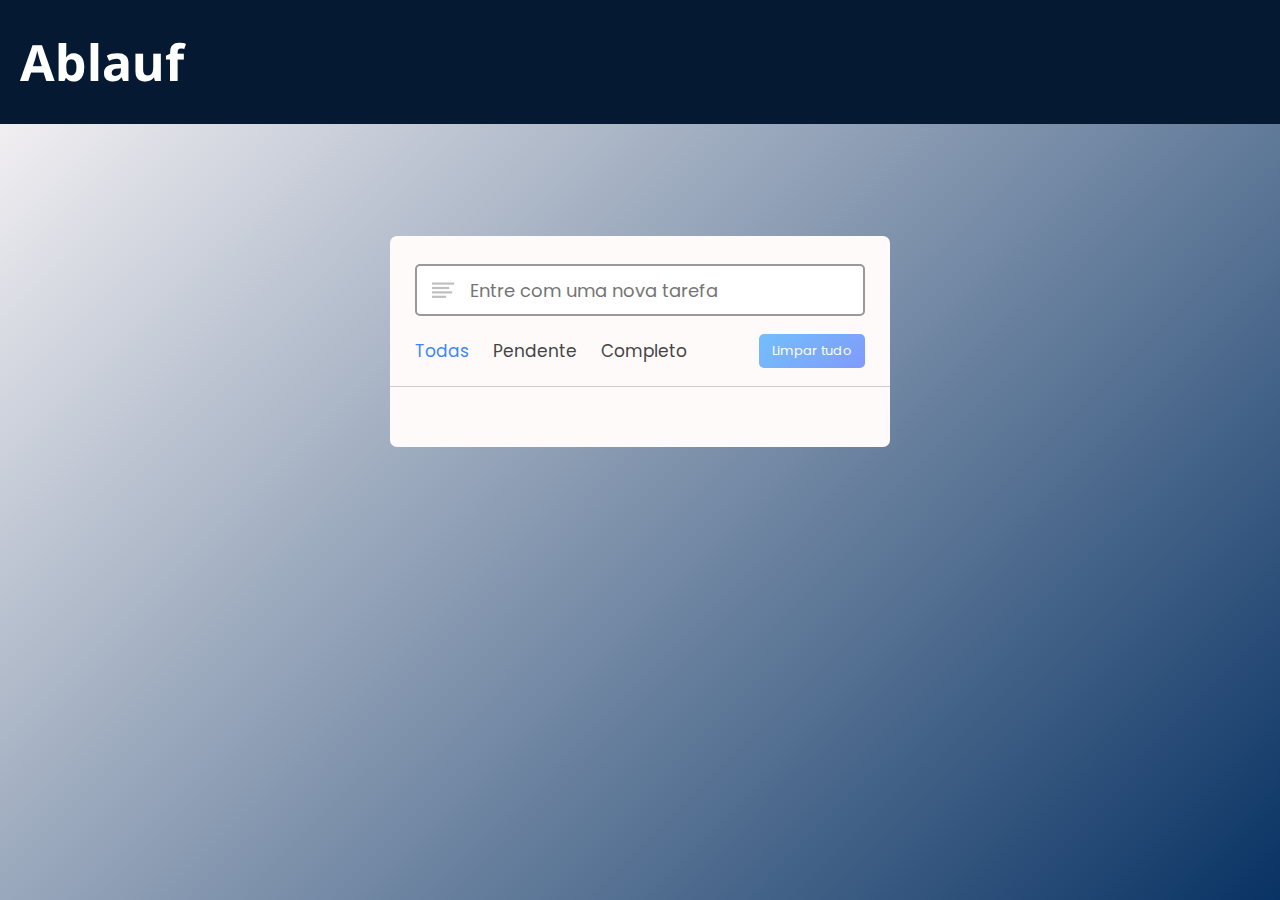
<file: Aufgabenliste-To-do-list-/index.html>
<!DOCTYPE html>
<html lang="en">
<head>
    <meta charset="UTF-8">
    <meta http-equiv="X-UA-Compatible" content="IE=edge">
    <meta name="viewport" content="width=device-width, initial-scale=1.0">
    <title>To-do-list</title>
    <link rel="stylesheet" href="./Css/style.css">
    <link rel="stylesheet" href="https://unicons.iconscout.com/release/v4.0.0/css/line.css">
</head>
<body>
    <div class="header">
        <!-- Ablauf(Aplauf pronounce) is a term that can means expiry(termo)-->
        <h1>Ablauf</h1>
    </div>

    <div class="container">
        <div class="task-input">
            <input type="text" placeholder="Entre com uma nova tarefa">
            <img src="./Img/bars-icon.svg" alt="icon">  
        </div>
        <div class="list">
            <div class="filters">
                <span class="active" id="all">Todas</span>
                <span id="pending">Pendente</span>
                <span id="completed">Completo</span>
            </div>
            <button class="clear-btn">Limpar tudo</button>
        </div>
        <ul class="task-box"></ul>
    </div>

    <script src="./Js/script.js"></script>
</body>
</html>
</file>
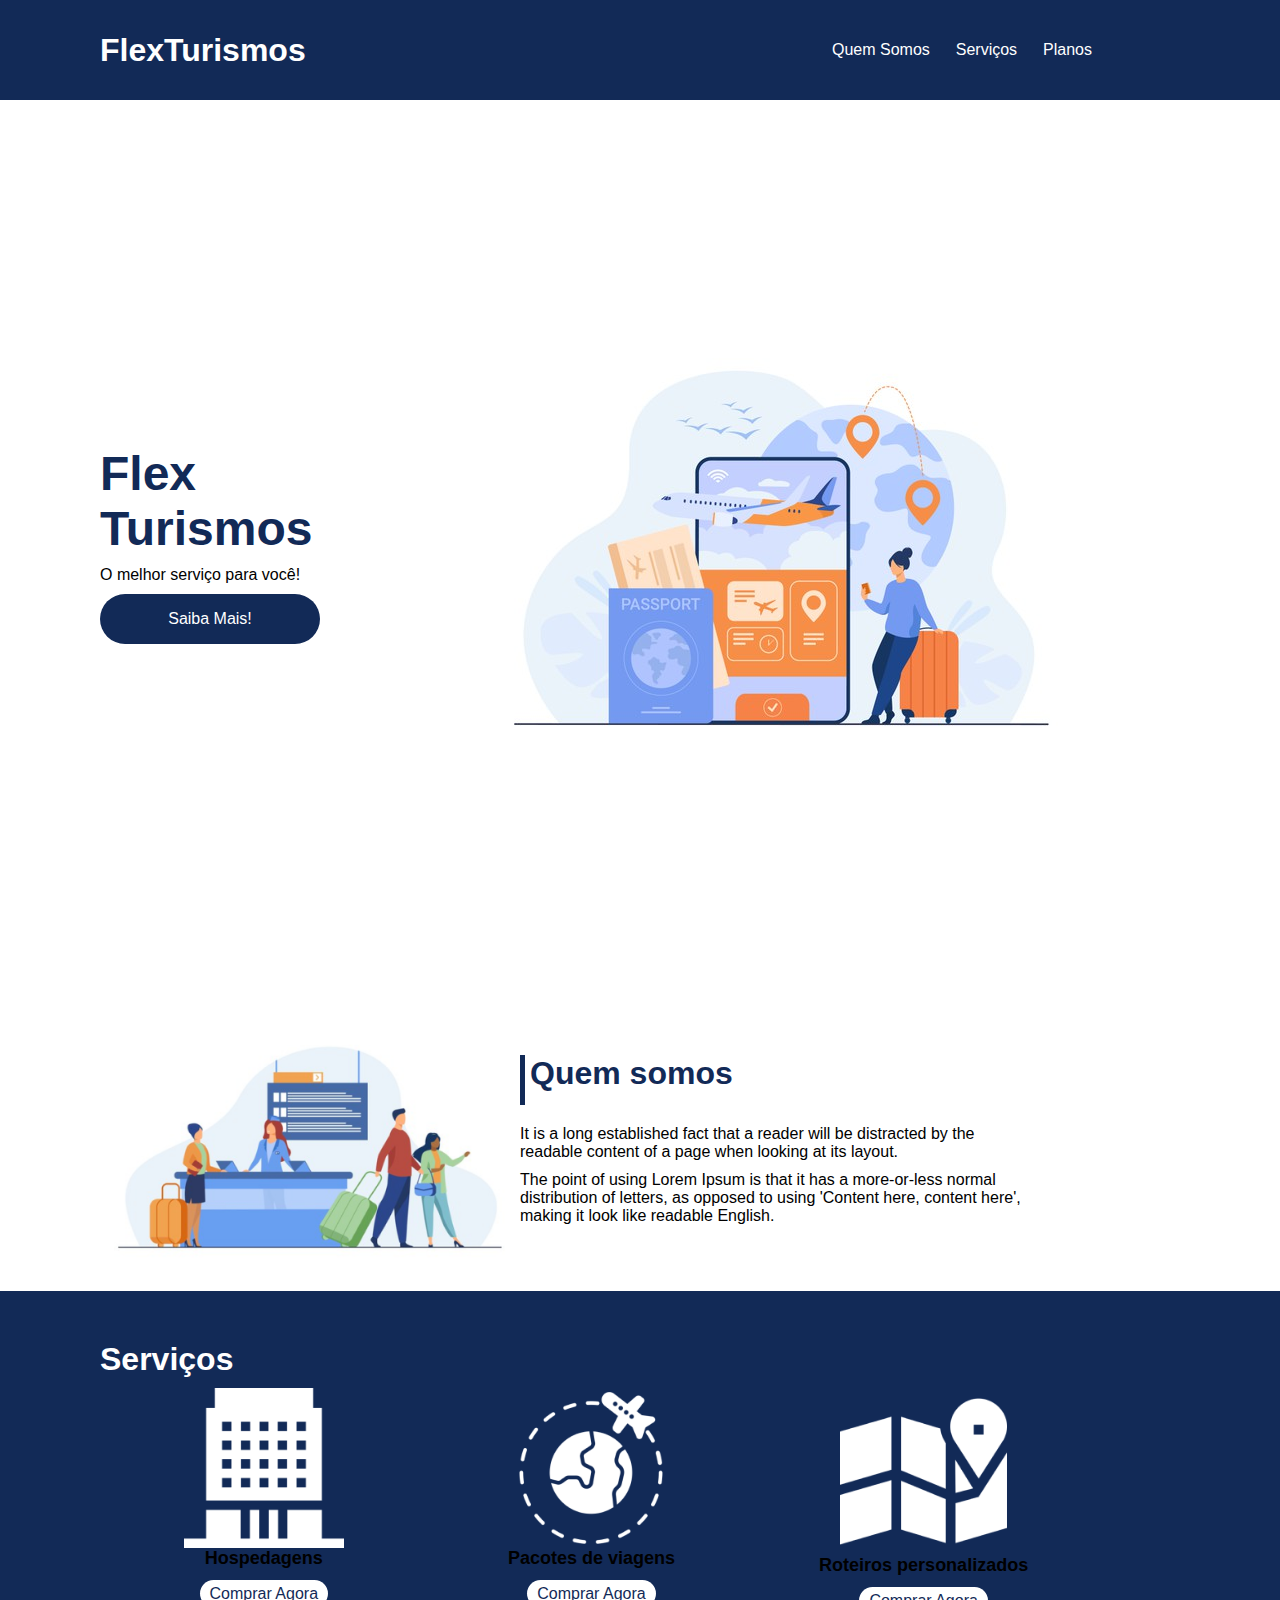
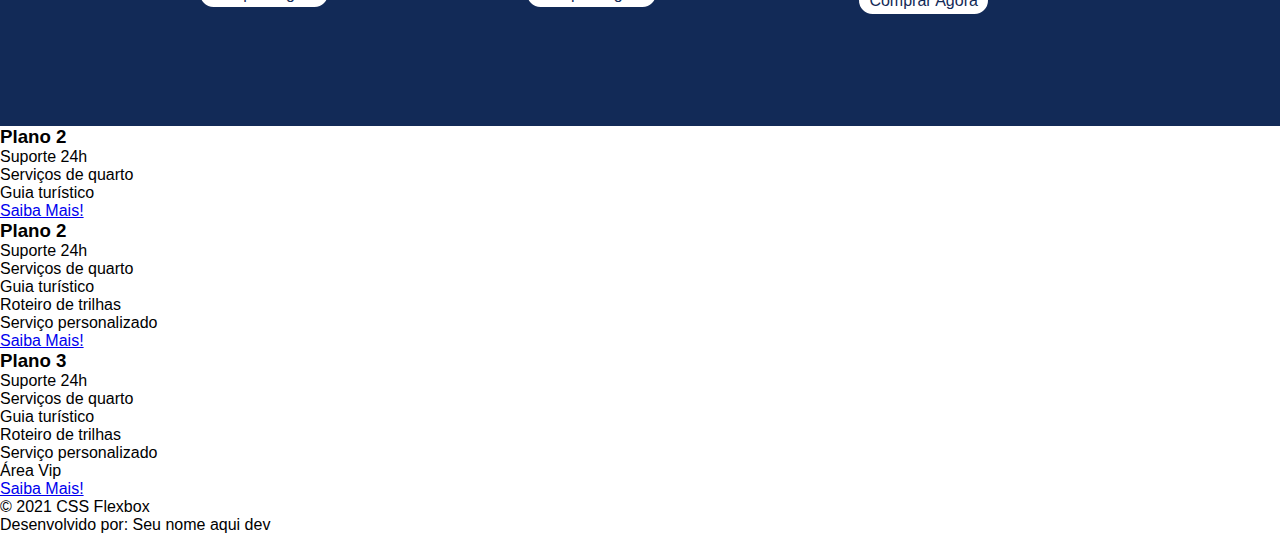
<file: project-flexbox-dio-master/flex-projeto/index.html>
<!DOCTYPE html>
<html lang="pt-br">
<head>
    <meta charset="UTF-8">
    <meta name="viewport" content="width=device-width, initial-scale=1.0">
    <title>Flex Turismos</title>
    <link rel="stylesheet" href="./style.css">
    <link rel="preconnect" href="https://fonts.googleapis.com/">
    <link rel="preconnect" href="https://fonts.gstatic.com/" crossorigin>
    <link rel="preconnect" href="https://fonts.googleapis.com/css?family=Open+Sans:ital, wgth@0, 300;0,400;0,600;0,700;1,300;1,400;1,600&display=swap" >
</head>
<body>
    <header>
        <div class="flex-container menu">
            <h1>FlexTurismos</h1>
            <ul class="list-items ">
                <li><a href="#quem-somos">Quem Somos</a></li>
                <li><a href="#servicos">Serviços</a></li>
                <li><a href="#planos">Planos</a></li>
            </ul>
        </div>

    </header>

    <div class="flex-container apresentacao">
        <div class="texto-apresentacao">
            <h1>Flex <br>Turismos</h1>
            <p>O melhor serviço para você!</p>
            <a href="">Saiba Mais!</a>
        </div>

        <div>
            <div><img src="./images/0-main.png" alt="banner de apresentação"></div>
        </div>
    </div>

    <div class="flex-container" id="quem-somos">
        <div>
            <h2>Quem somos</h2>
            <p>It is a long established fact that a reader will be distracted by the readable content of a page when looking at its layout. </p>
            <p>The point of using Lorem Ipsum is that it has a more-or-less normal distribution of letters, as opposed to using 'Content here, content here', making it look like readable English.</p>
        </div>

        <div>
            <img src="./images/1-quem-somos.png" alt="balcão de atendimento">
        </div>
    </div>

    <div class="container-externo">
        <div class="flex-container" id="servicos">
            <div>
                <h2>Serviços</h2>
            </div>

            <div class="list-servicos">
                <div class="item-servico">
                    <div><img src="./images/icon-2.png" alt="hospedagens"></div>
                    <p>Hospedagens</p>
                    <a href="#">Comprar Agora</a>
                </div>

                <div class="item-servico">
                <div><img src="./images/icon-1.png" alt="pacote de viagens"></div>
                <p>Pacotes de viagens</p>
                <a href="#">Comprar Agora</a>
                </div>

                <div class="item-servico">
                    <div><img src="./images/icon-3.png" alt="roteiros personalizados"></div>
                    <p>Roteiros personalizados</p>
                    <a href="#">Comprar Agora</a>
                </div>

            </div>
        </div>
    </div>
        

    <div>

        <div>
            <h3>Plano 2</h3>
            <ul>
                <li>Suporte 24h</li>
                <li>Serviços de quarto</li>
                <li>Guia turístico</li>
            </ul>
            <a href="#">Saiba Mais!</a>
        </div>

        <div>
            <h3>Plano 2</h3>
            <ul>
                <li>Suporte 24h</li>
                <li>Serviços de quarto</li>
                <li>Guia turístico</li>
                <li>Roteiro de trilhas</li>
                <li>Serviço personalizado</li>
            </ul>
            <a href="#">Saiba Mais!</a>
        </div>

        <div>
            <h3>Plano 3</h3>
            <ul>
                <li>Suporte 24h</li>
                <li>Serviços de quarto</li>
                <li>Guia turístico</li>
                <li>Roteiro de trilhas</li>
                <li>Serviço personalizado</li>
                <li>Área Vip</li>
            </ul>
            <a href="#">Saiba Mais!</a>
        </div>
    </div>

    <footer>
        <p>&copy; 2021 CSS Flexbox</p>
        <p>Desenvolvido por: Seu nome aqui dev</p>
    </footer>
</body>
</html>
</file>
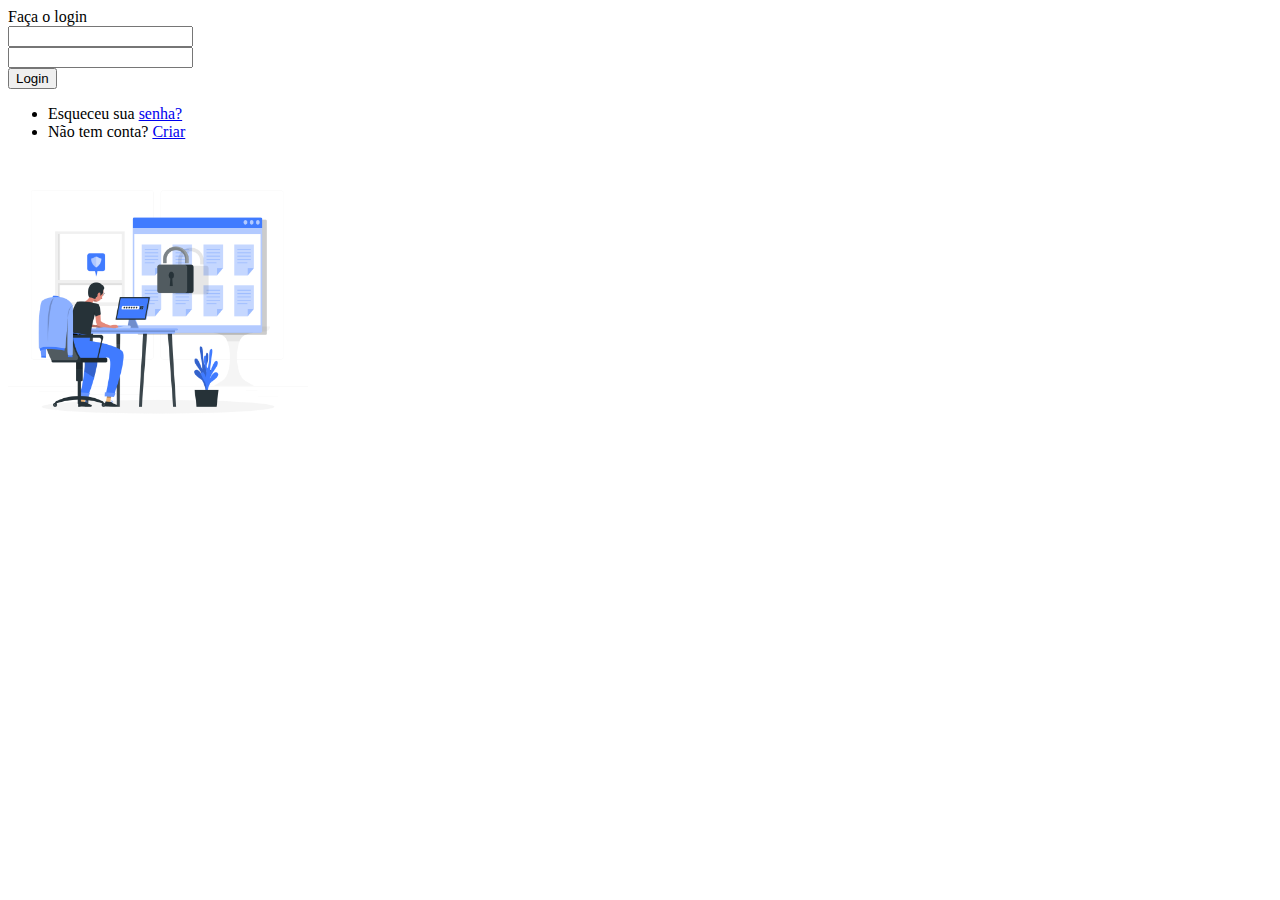
<file: To-do-list-master/TEST AREA/Formulario_Login-main/index.html>
<body>
	
	<div class="container">
		<div class="container-login">
			<div class="wrap-login">
				<form class="login-form">
					<span class="login-form-title">
						Faça o login
					</span>

					<div class="wrap-input margin-top-35 margin-bottom-35">
						<input class="input-form" type="text" name="email" autocomplete="off">
						<span class="focus-input-form" data-placeholder="E-mail"></span>
					</div>

					<div class="wrap-input margin-bottom-35">
						<input class="input-form" type="password" name="password">
						<span class="focus-input-form" data-placeholder="Senha"></span>
					</div>

					<div class="container-login-form-btn">
						<button class="login-form-btn">
							Login
						</button>
					</div>

					<ul class="login-utils">
						<li class="margin-bottom-8 margin-top-8">
							<span class="text1">
								Esqueceu sua
							</span>

							<a href="#" class="text2">
								senha?
							</a>
						</li>

						<li>
							<span class="text1">
								Não tem conta?
							</span>

							<a href="#" class="text2">
								Criar
							</a>
						</li>
					</ul>
				</form>
			</div>
			<img src="images/login.png" width="300" height="300" class="margin-left-50" />
		</div>
	</div>
	
	<script>
		let inputs = document.getElementsByClassName('input-form');
		for (let input of inputs) {
			input.addEventListener("blur", function() {
				if(input.value.trim() != ""){
					input.classList.add("has-val");
				} else {
					input.classList.remove("has-val");
				}
			});
		}
	</script>

</body>
</html>
</file>
<file: Aufgabenliste-To-do-list-/Css/style.css>
/*Import Google Font - Poppins */

@import url("https://fonts.googleapis.com/css2?family=Poppins:wght@400;500;600;700&display=swap");

@import url('https://fonts.googleapis.com/css2?family=Noto+Sans+Georgian:wght@300;400;500&family=Trocchi&display=swap');
/*It resets all styles */
*{
    margin: 0;
    padding: 0;
    box-sizing: border-box;
    font-family: 'Poppins', sans-serif;
}

body{
    width: 100%;
    height: 100vh;
    /*It turns invisible the elements that surpass the limit  */
    overflow: hidden;
    /*Creates a linear gradient(degradê) effect and is applied as background image */
    background: linear-gradient(135deg, #fffafa, #093364);
}

/*applies styles to parts of the document that have been selected by the user  */
::selection{
    color: #fff;
    background: #3C87FF;
}

/*It alocates all the elements of the page*/
.header{
    padding: 20px;
    background-color: #051932;
    color: #fff;
}
h1{
    font-size: 50px;
    font-family: 'Noto Sans Georgian', sans-serif;
    font-weight: bold;
    display: flex;
    align-items: center;
    line-height: 48px;
    margin: 18px auto;
}

.container{
    max-width: 500px;
    padding: 28px 0 30px;
    margin: 112px auto;
    background: #fffafa;
    border-radius: 7px;
    box-shadow: 0 10 px 30px rgba(0,0, 0, 0.1);
}
/*It alocates all the elements of the input, like the image and the input text area.*/

.task-input{
    height: 52px;
    padding: 0 25px;
    /*it specifies a relative position of the element in relation 
    to something: the parent element(container).*/
    position: relative;
}

.task-input img{
    top: 50%;
    /*It makes the element “leave” the hierarchy established by the 
    HTML – in practice, it is a child of the page and not of any element 
    in the HTML defined*/
    position: absolute;
    transform: translate(17px, -50%);
    display: flex;
}

.task-input input{
    height: 100%;
    width: 100%;
    /*Takes off the border when the elements is clicked*/
    outline: none;
    font-size: 18px;
    border-radius: 5px;
    padding: 0 20px 0 53px;
    border: 2.3px solid #999;
}

/*If the mouse selector is hover(sobre) or focus(selecionado) things are change*/
.task-input input:focus,
.task-input input.active,
.task-input input:hover{
    padding-left: 52px;
    border: 1px solid blue;
    color: 	blue;
}
/*If the mouse selector is hover(sobre) or focus(selecionado) things are change*/
input:hover::placeholder,
input:focus::placeholder
{   
    color:blue; 
    opacity:1
}

/*If the mouse selector is hover(sobre) or focus(selecionado) things are change*/
.task-input input:hover +img,
.task-input input:focus +img{
    background: blue;
}

/*...*/

.list, li{
    display: flex;
    align-items: center;
    justify-content: space-between;
}

.list{
    padding: 18px 25px;
    border-bottom: 1px solid #ccc;
}

.filters span{
    margin: 0 10px;
    font-size: 17px;
    color: #444444;
    cursor: pointer;

}

.filters span:first-child{
    margin-left: 0;
}

.filters span.active{
    color: #3C87FF;
}

.list .clear-btn{
    border: none;
    opacity: 0.6;
    outline: none;
    color: #fff;
    cursor: pointer;
    font-size: 13px;
    padding: 7px 13px;
    border-radius: 5px;
    letter-spacing: 0.3px;
    pointer-events: none;
    transition: transform 0.25s ease;
    background: linear-gradient(135deg, #1798fb 0%, #2D5CFE 100%);
}

.clear-btn.active{
    opacity: 0.9;
    pointer-events: auto;
}

.clear-btn:active{
    transform: scale(0.03);
}

.task-box{
    margin-top: 20px;
    margin-right: 5px;
    padding: 0 20px 10px 25px;
}

/*
The 'overflow' property specifies when the contents of a
block-level element must be cut, displayed with
scrollbars or overflows the element.
*/
.task-box.overflow{
    overflow-y: auto;
    max-height: 300px;
}

.task-box::-webkit-scrollbar{
    width: 5px;
}
</file>
<file: project-flexbox-dio-master/flex-projeto/style.css>
*{
    margin: 0;
    padding: 0;
    font-family: 'Open Sans', sans-serif;
}

ul{
    list-style: none;
    margin: 0;
    padding: 0;

}

ul li a{
    text-decoration: none;
}

div img{
    display: block;
    width: 100%;
}

.flex-container{
    display: flex;
    max-width: 992px;
    margin: 0px 100px 0px ;
    width: 100%;
}

header{
    background-color: #122A57;
    height: 100px;
    display: flex;
    align-items: center;
    color: #fff;
}

header .list-items{
    display: flex;
    max-width: 260px;
    width: 100%;
    justify-content: space-between;
    align-items: center;
}

.list-items li a{
    color: #fff;
}

header .menu{
    justify-content: space-between;
}

.apresentacao{
    height: 100vh;
    align-items: center;
    justify-content: space-between;
}

.apresentacao .texto-apresentacao{
    min-height: 200px;
}

.texto-apresentacao h1{
    color: #122A57;
    font-size: 48px;
    margin-bottom: 10px;
}

.texto-apresentacao a{
    background-color: #122A57;
    color: #fff;
    text-align: center;
    border-radius: 38px;
    width: 220px;
    display: block;
    text-decoration: none;
    height: 50px;
    line-height: 50px;
    margin-top: 10px;
    margin-bottom: 10px;
}

#quem-somos{
    flex-direction: row-reverse;
    align-items: center;
    justify-content: space-between;
}

#quem-somos h2{
    font-size: 32px;
    color: #122A57;
    display: flex;
    margin-bottom: 20px;
}

#quem-somos h2::before{
    content: "";
    height: 50px;
    width: 5px;
    margin-right: 5px;
    background-color: #122A57;
    position: relative;
}


#quem-somos p{
    margin-bottom: 10px;
    width: 90%;
}

#quem-somos img{
    min-width: 420px;
}

.container-externo{
    background-color: #122a57;
    width: 100%;
}

#servicos{
    flex-direction: column;
    padding-top: 50px;
    padding-bottom: 100px;
}

#servicos h2{
    color: #fff;
    font-size: 32px;
    margin-bottom: 10px;
}

.list-servicos{
    display: flex;
    justify-content: space-around;
}

.list-servicos .item-servico{
    text-align: center;
}

.item-servico a{
    width: 220px;
    background-color: #fff;
    border-radius: 30px;
    height: 50px;
    text-align: center;
    margin-top: 20px;
    line-height: 50px;
    padding:  5px 10px;
    color: #122A57;
    font-size: 16px;
    text-decoration: none;

}

.item-servico p{
    font-weight: 700;
    font-size: 18px;
}

.item-servico img{
    width: 80%;
    margin: auto;
}
</file>
